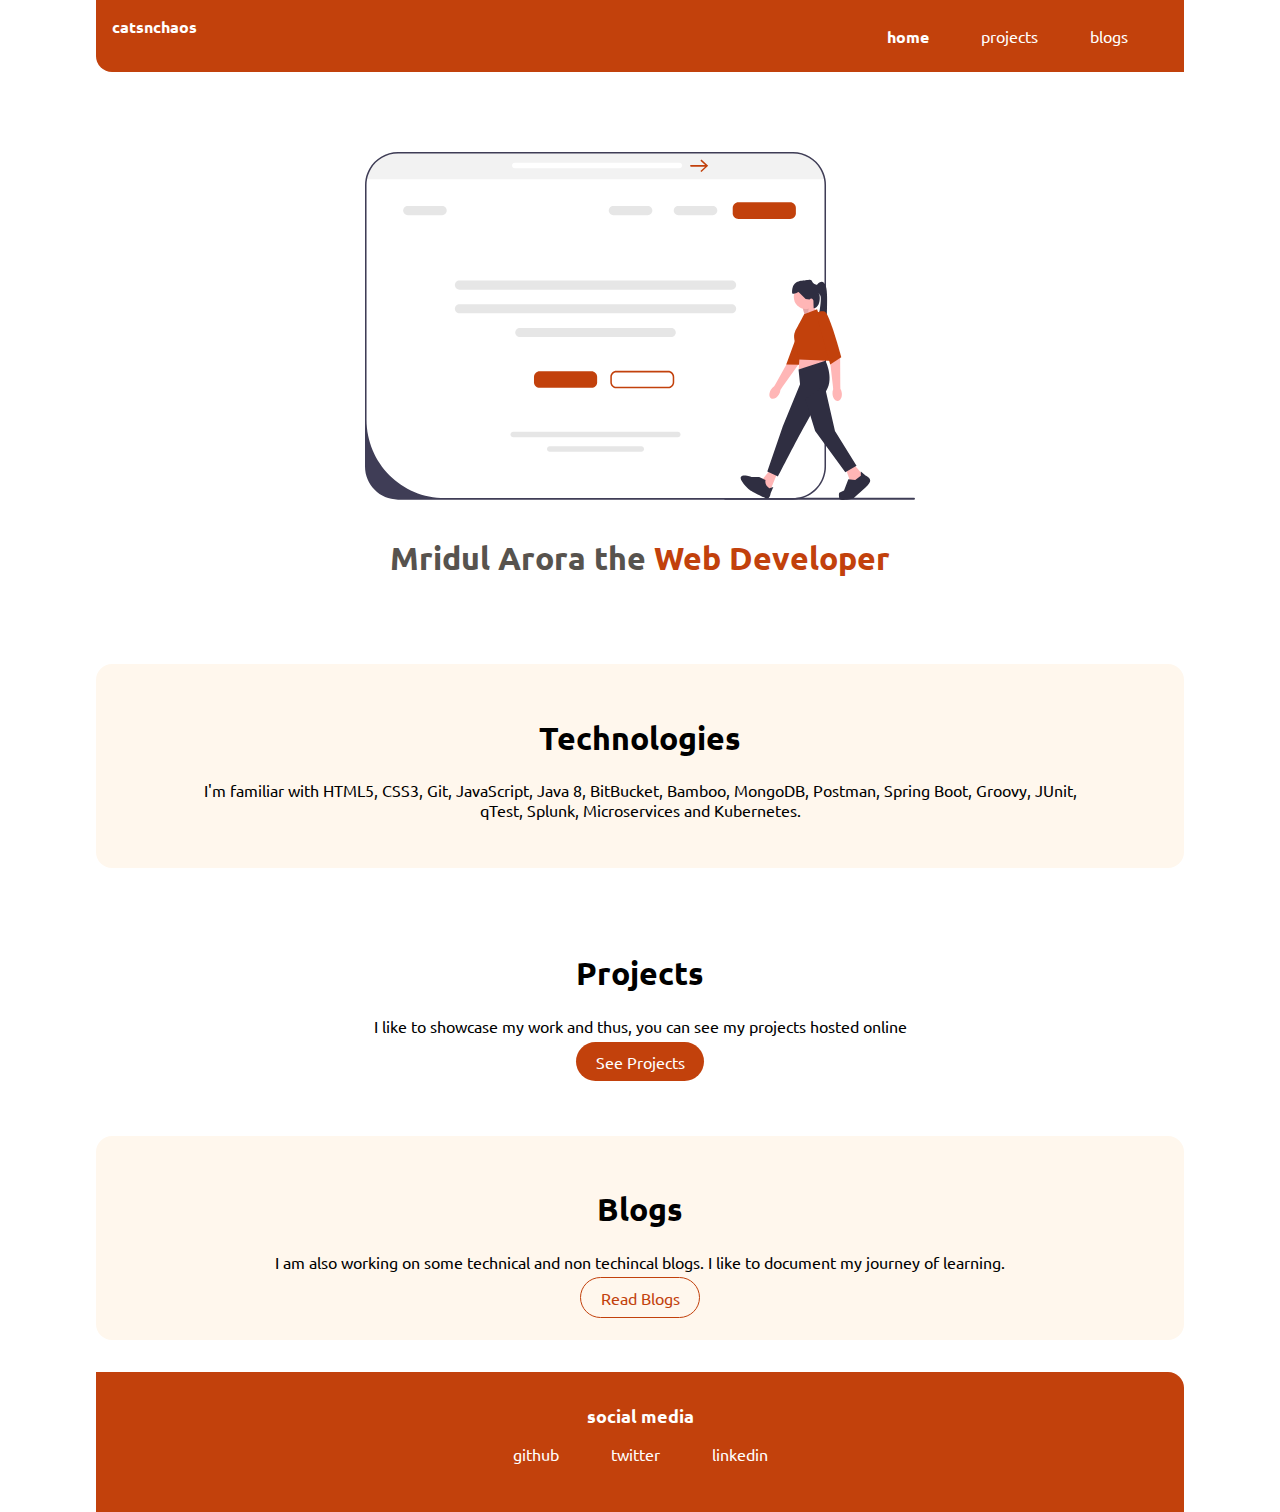
<file: index.html>
<!DOCTYPE html>
<html lang="en">
  <head>
    <meta charset="UTF-8" />
    <meta name="viewport" content="width=device-width, initial-scale=1.0" />
    <title>Home</title>
    <link href="styles.css" rel="stylesheet" />
  </head>
  <body>
    <nav class="navigation container">      
      <div class="nav-brand"><a href="/">catsnchaos</a></div>
      <ul class="list-non-bullet nav-pills">
        <li class="list-item-inline">
          <a class="link link-active" href="/">home</a>
        </li>
        <li class="list-item-inline">
          <a class="link" href="/projects.html">projects</a>
        </li>
        <li class="list-item-inline">
          <a class="link" href="/blogs.html">blogs</a>
        </li>
      </ul>
    </nav>

    <header class="hero">
      <img class="hero-img" src="images/hero.svg" />
      <h1 class="hero-heading">
        Mridul Arora the <span class="heading-inverted"> Web Developer</span>
      </h1>
    </header>

    <section class="section ow">
      <div class="container container-center">
        <h1>Technologies</h1>
        <p>
          I'm familiar with HTML5, CSS3, Git, JavaScript, Java 8, BitBucket, Bamboo, MongoDB, Postman, Spring Boot, Groovy, JUnit, qTest, Splunk, Microservices and Kubernetes. 
        </p>
      </div>
    </section>

    <section class="section">
      <div class="container container-center">
        <h1>Projects</h1>
        <p>
          I like to showcase my work and thus, you can see my projects hosted online
        </p>
        <a class="link link-primary" href="/projects.html">See Projects</a>
      </div>
    </section>

    <section class="section ow">
      <div class="container container-center">
        <h1>Blogs</h1>
        <p>
          I am also working on some technical and non techincal blogs. I like to
          document my journey of learning.
        </p>
        <a class="link link-secondary" href="/blogs.html">Read Blogs</a>
      </div>
    </section>

    <footer class="footer">
      <div class="footer-header">social media</div>
      <ul class="social-links list-non-bullet">
        <li class="list-item-inline">
          <a class="link" href="https://github.com/mridul-arora/"> github </a>
        </li>
        <li class="list-item-inline">
          <a class="link" href="https://twitter.com/mridultwt"> twitter </a>
        </li>
        <li class="list-item-inline">
          <a class="link" href="https://www.linkedin.com/in/mridul-arora">
            linkedin
          </a>
        </li>
      </ul>
    </footer>
  </body>
</html>
</file>
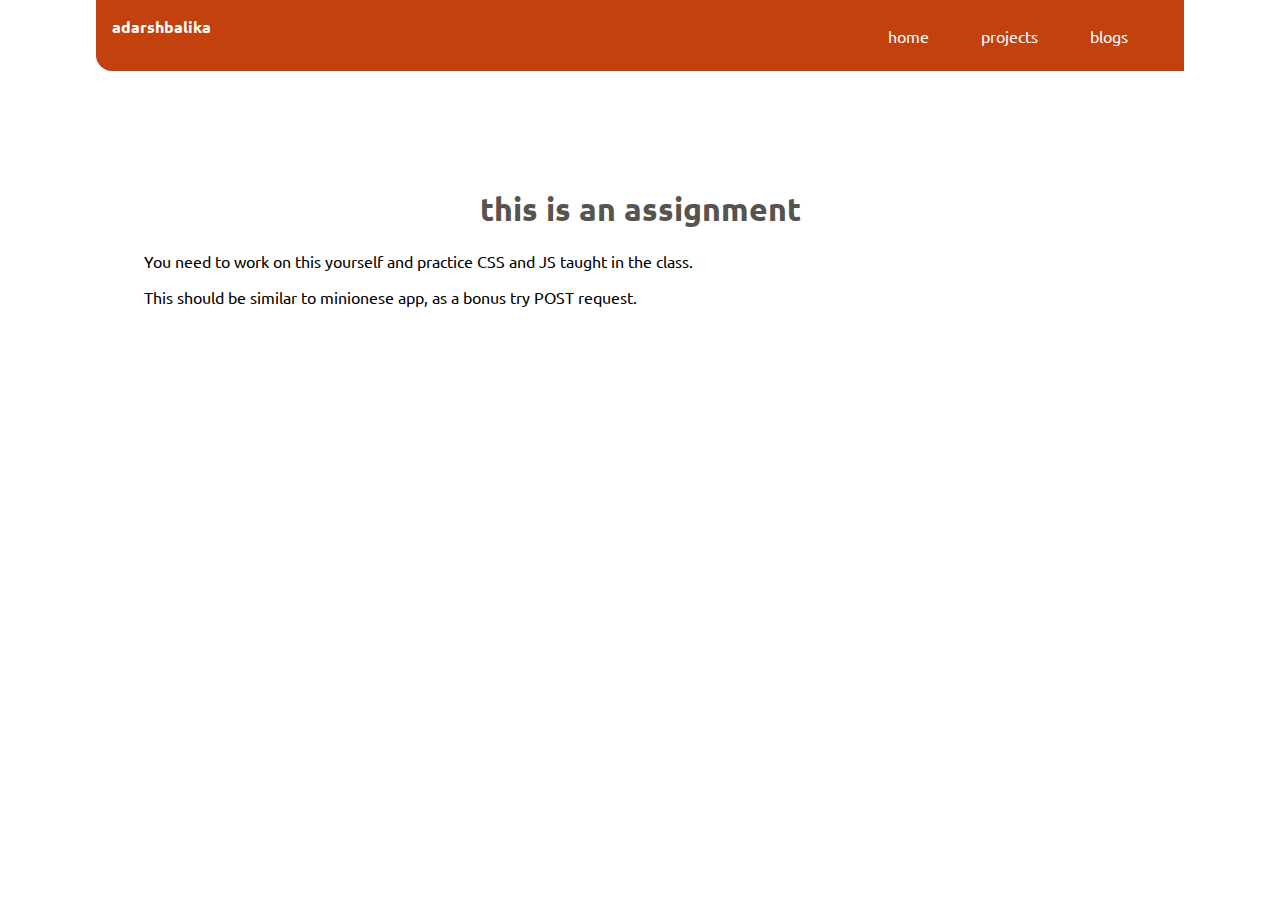
<file: assignments.html>
<!DOCTYPE html>
<html lang="en">

<head>
    <meta charset="UTF-8">
    <meta name="viewport" content="width=device-width, initial-scale=1.0">
    <link href="styles.css" rel="stylesheet" />
    <title>assignment | adarshbalika</title>
</head>

<body>
    <nav class="navigation container">
        <div class="nav-brand"><a href="/">adarshbalika</a></div>
        <ul class="list-non-bullet nav-pills">
            <li class="list-item-inline">
                <a class="link" href="/">home</a>
            </li>
            <li class="list-item-inline">
                <a class="link " href="/projects.html">projects</a>
            </li>
            <li class="list-item-inline">
                <a class="link" href="/blogs.html">blogs</a>
            </li>
        </ul>
    </nav>

    <header class="hero">
        <h1 class="hero-heading">this is an assignment</h1>
        <div class="container">
            <p> You need to work on this yourself and practice CSS and JS taught in the class.</p>
            <p>This should be similar to minionese app, as a bonus try POST request.</p>
        </div>
       
    </header>

</body>

</html>
</file>
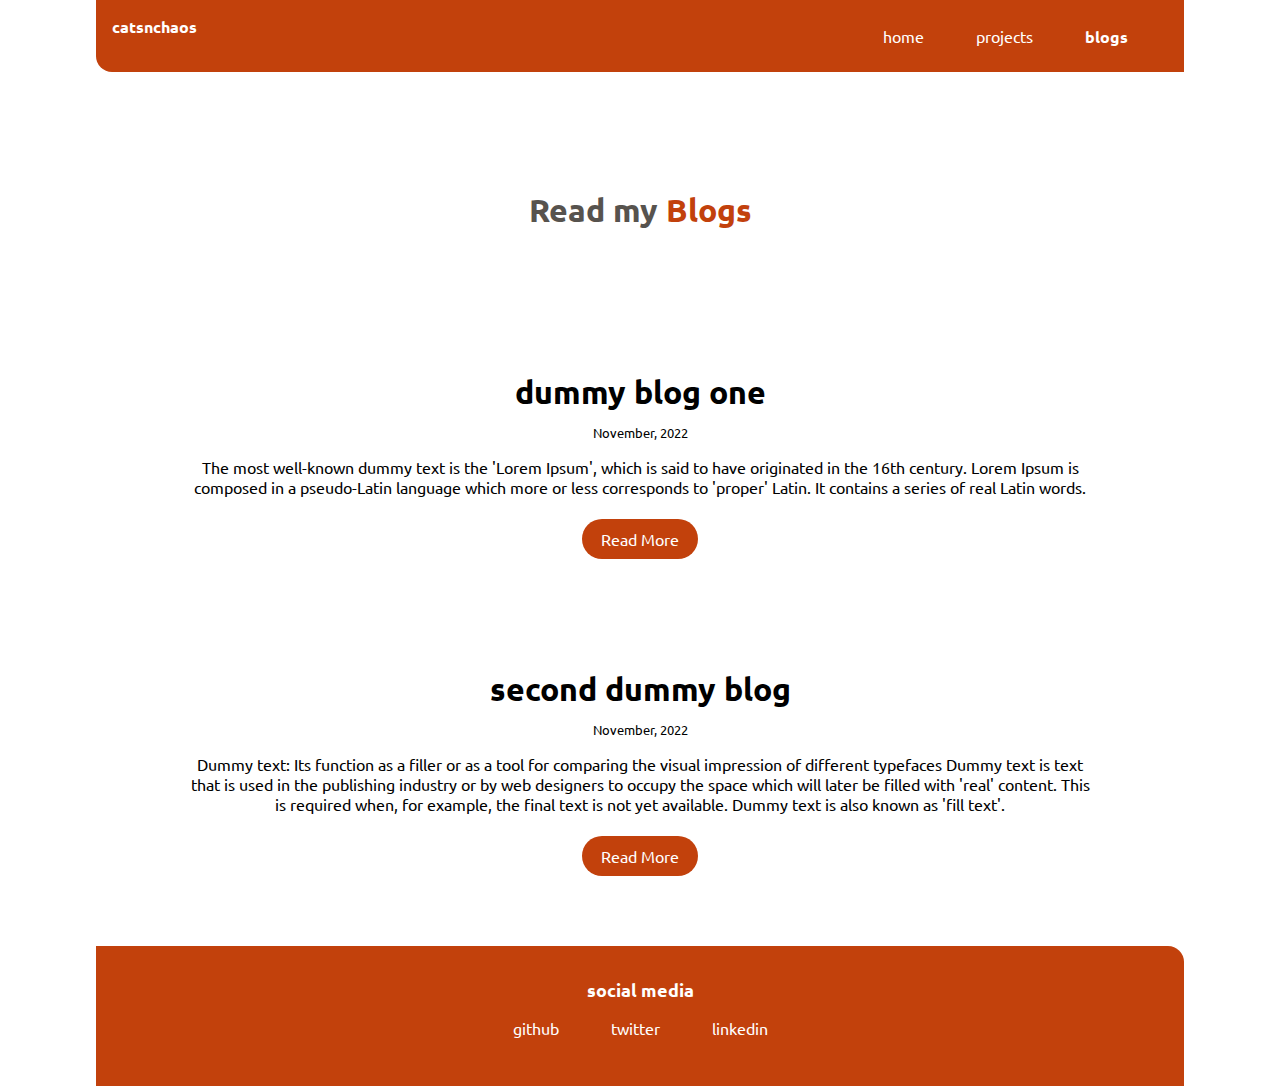
<file: blogs.html>
<!DOCTYPE html>
<html lang="en">
  <head>
    <meta charset="UTF-8" />
    <meta name="viewport" content="width=device-width, initial-scale=1.0" />
    <link href="styles.css" rel="stylesheet" />
    <title>blogs</title>
  </head>
  <body>
    <nav class="navigation container">
      <div class="nav-brand"><a href="/">catsnchaos</a></div>
      <ul class="list-non-bullet nav-pills">
        <li class="list-item-inline">
          <a class="link" href="/">home</a>
        </li>
        <li class="list-item-inline">
          <a class="link" href="/projects.html">projects</a>
        </li>
        <li class="list-item-inline">
          <a class="link link-active" href="/blogs.html">blogs</a>
        </li>
      </ul>
    </nav>

    <header class="hero">
      <h1 class="hero-heading">
        Read my <span class="heading-inverted">Blogs</span>
      </h1>
    </header>

    <ul class="list-non-bullet">
      <li>
        <article class="showcase-list container container-center">
          <h1>dummy blog one</h1>
          <small>November, 2022</small>
          <p>
            The most well-known dummy text is the 'Lorem Ipsum', which is said
            to have originated in the 16th century. Lorem Ipsum is composed in a
            pseudo-Latin language which more or less corresponds to 'proper'
            Latin. It contains a series of real Latin words.
          </p>

          <a class="link link-primary" href="./dummy-blog.html">Read More</a>
        </article>
      </li>

      <li>
        <article class="showcase-list container container-center">
          <h1>second dummy blog</h1>
          <small>November, 2022</small>
          <p>
            Dummy text: Its function as a filler or as a tool for comparing the
            visual impression of different typefaces Dummy text is text that is
            used in the publishing industry or by web designers to occupy the
            space which will later be filled with 'real' content. This is
            required when, for example, the final text is not yet available.
            Dummy text is also known as 'fill text'.
          </p>

          <a class="link link-primary" href="./dummy-blog.html">Read More</a>
        </article>
      </li>
    </ul>

    <footer class="footer">
      <div class="footer-header">social media</div>
      <ul class="social-links list-non-bullet">
        <li class="list-item-inline">
          <a class="link" href="https://github.com/mridul-arora/"> github </a>
        </li>
        <li class="list-item-inline">
          <a class="link" href="https://twitter.com/mridultwt"> twitter </a>
        </li>
        <li class="list-item-inline">
          <a class="link" href="https://www.linkedin.com/in/mridul-arora">
            linkedin
          </a>
        </li>
      </ul>
    </footer>
  </body>
</html>
</file>
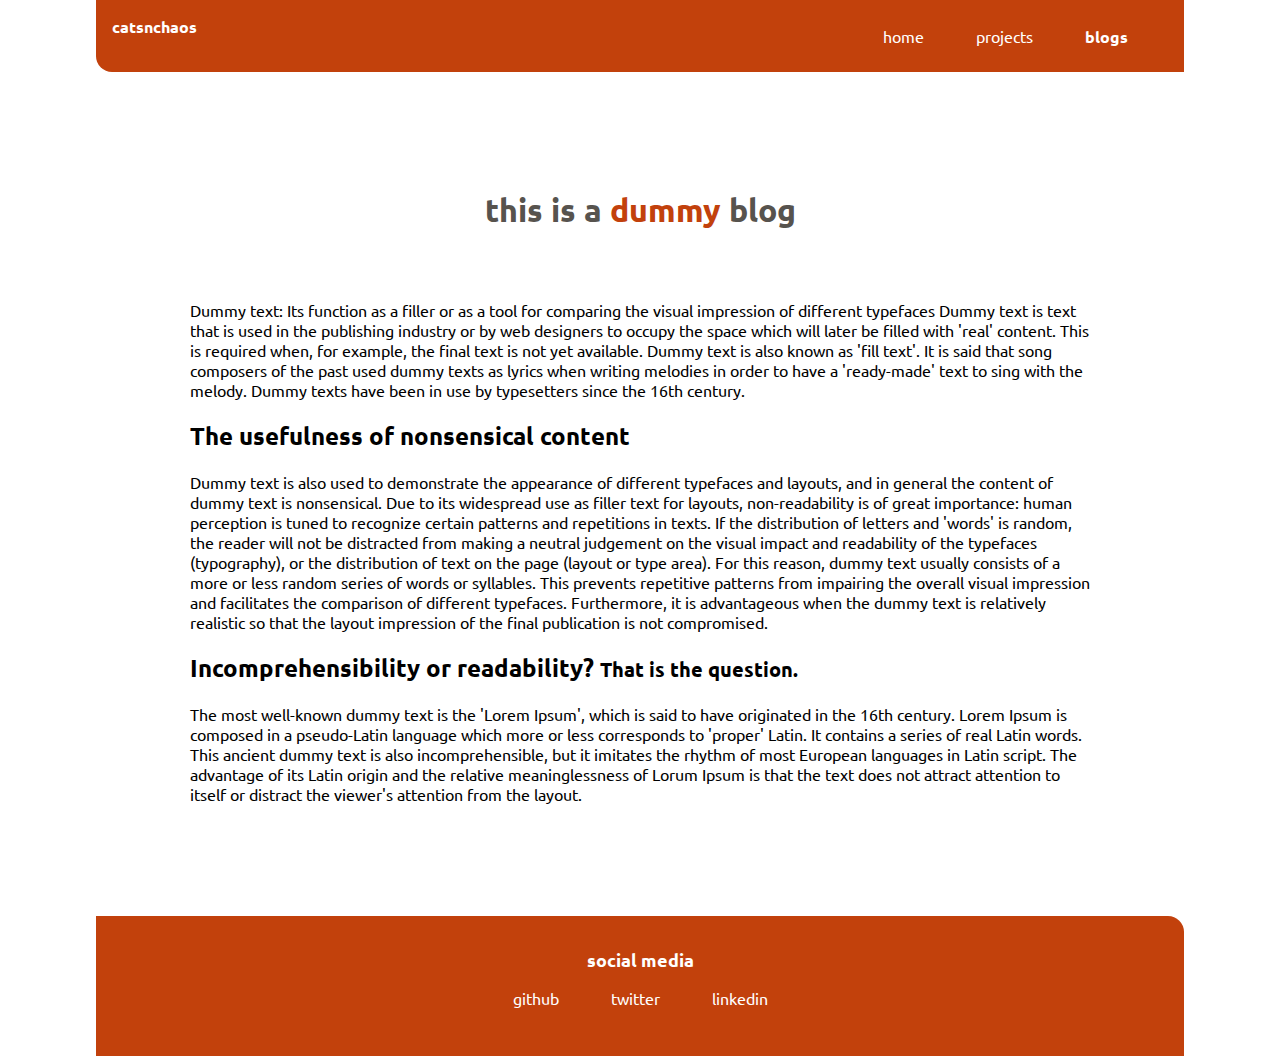
<file: dummy-blog.html>
<!DOCTYPE html>
<html lang="en">
  <head>
    <meta charset="UTF-8" />
    <meta name="viewport" content="width=device-width, initial-scale=1.0" />
    <link href="styles.css" rel="stylesheet" />
    <title>blogs</title>
  </head>

  <body>
    <nav class="navigation container">
      <div class="nav-brand"><a href="/">catsnchaos</a></div>
      <ul class="list-non-bullet nav-pills">
        <li class="list-item-inline">
          <a class="link" href="/">home</a>
        </li>
        <li class="list-item-inline">
          <a class="link" href="/projects.html">projects</a>
        </li>
        <li class="list-item-inline">
          <a class="link link-active" href="/blogs.html">blogs</a>
        </li>
      </ul>
    </nav>

    <header class="hero">
      <h1 class="hero-heading">
        this is a <span class="heading-inverted">dummy</span> blog
      </h1>
    </header>

    <article class="container-center showcase-blog">
      <p>
        Dummy text: Its function as a filler or as a tool for comparing the
        visual impression of different typefaces Dummy text is text that is used
        in the publishing industry or by web designers to occupy the space which
        will later be filled with 'real' content. This is required when, for
        example, the final text is not yet available. Dummy text is also known
        as 'fill text'. It is said that song composers of the past used dummy
        texts as lyrics when writing melodies in order to have a 'ready-made'
        text to sing with the melody. Dummy texts have been in use by
        typesetters since the 16th century.
      </p>

      <h2>The usefulness of nonsensical content</h2>
      <p>
        Dummy text is also used to demonstrate the appearance of different
        typefaces and layouts, and in general the content of dummy text is
        nonsensical. Due to its widespread use as filler text for layouts,
        non-readability is of great importance: human perception is tuned to
        recognize certain patterns and repetitions in texts. If the distribution
        of letters and 'words' is random, the reader will not be distracted from
        making a neutral judgement on the visual impact and readability of the
        typefaces (typography), or the distribution of text on the page (layout
        or type area). For this reason, dummy text usually consists of a more or
        less random series of words or syllables. This prevents repetitive
        patterns from impairing the overall visual impression and facilitates
        the comparison of different typefaces. Furthermore, it is advantageous
        when the dummy text is relatively realistic so that the layout
        impression of the final publication is not compromised.
      </p>

      <h2>
        Incomprehensibility or readability? <small>That is the question.</small>
      </h2>
      <p>
        The most well-known dummy text is the 'Lorem Ipsum', which is said to
        have originated in the 16th century. Lorem Ipsum is composed in a
        pseudo-Latin language which more or less corresponds to 'proper' Latin.
        It contains a series of real Latin words. This ancient dummy text is
        also incomprehensible, but it imitates the rhythm of most European
        languages in Latin script. The advantage of its Latin origin and the
        relative meaninglessness of Lorum Ipsum is that the text does not
        attract attention to itself or distract the viewer's attention from the
        layout.
      </p>
    </article>

    <footer class="footer">
      <div class="footer-header">social media</div>
      <ul class="social-links list-non-bullet">
        <li class="list-item-inline">
          <a class="link" href="https://github.com/mridul-arora/"> github </a>
        </li>
        <li class="list-item-inline">
          <a class="link" href="https://twitter.com/mridultwt"> twitter </a>
        </li>
        <li class="list-item-inline">
          <a class="link" href="https://www.linkedin.com/in/mridul-arora">
            linkedin
          </a>
        </li>
      </ul>
    </footer>
  </body>
</html>
</file>
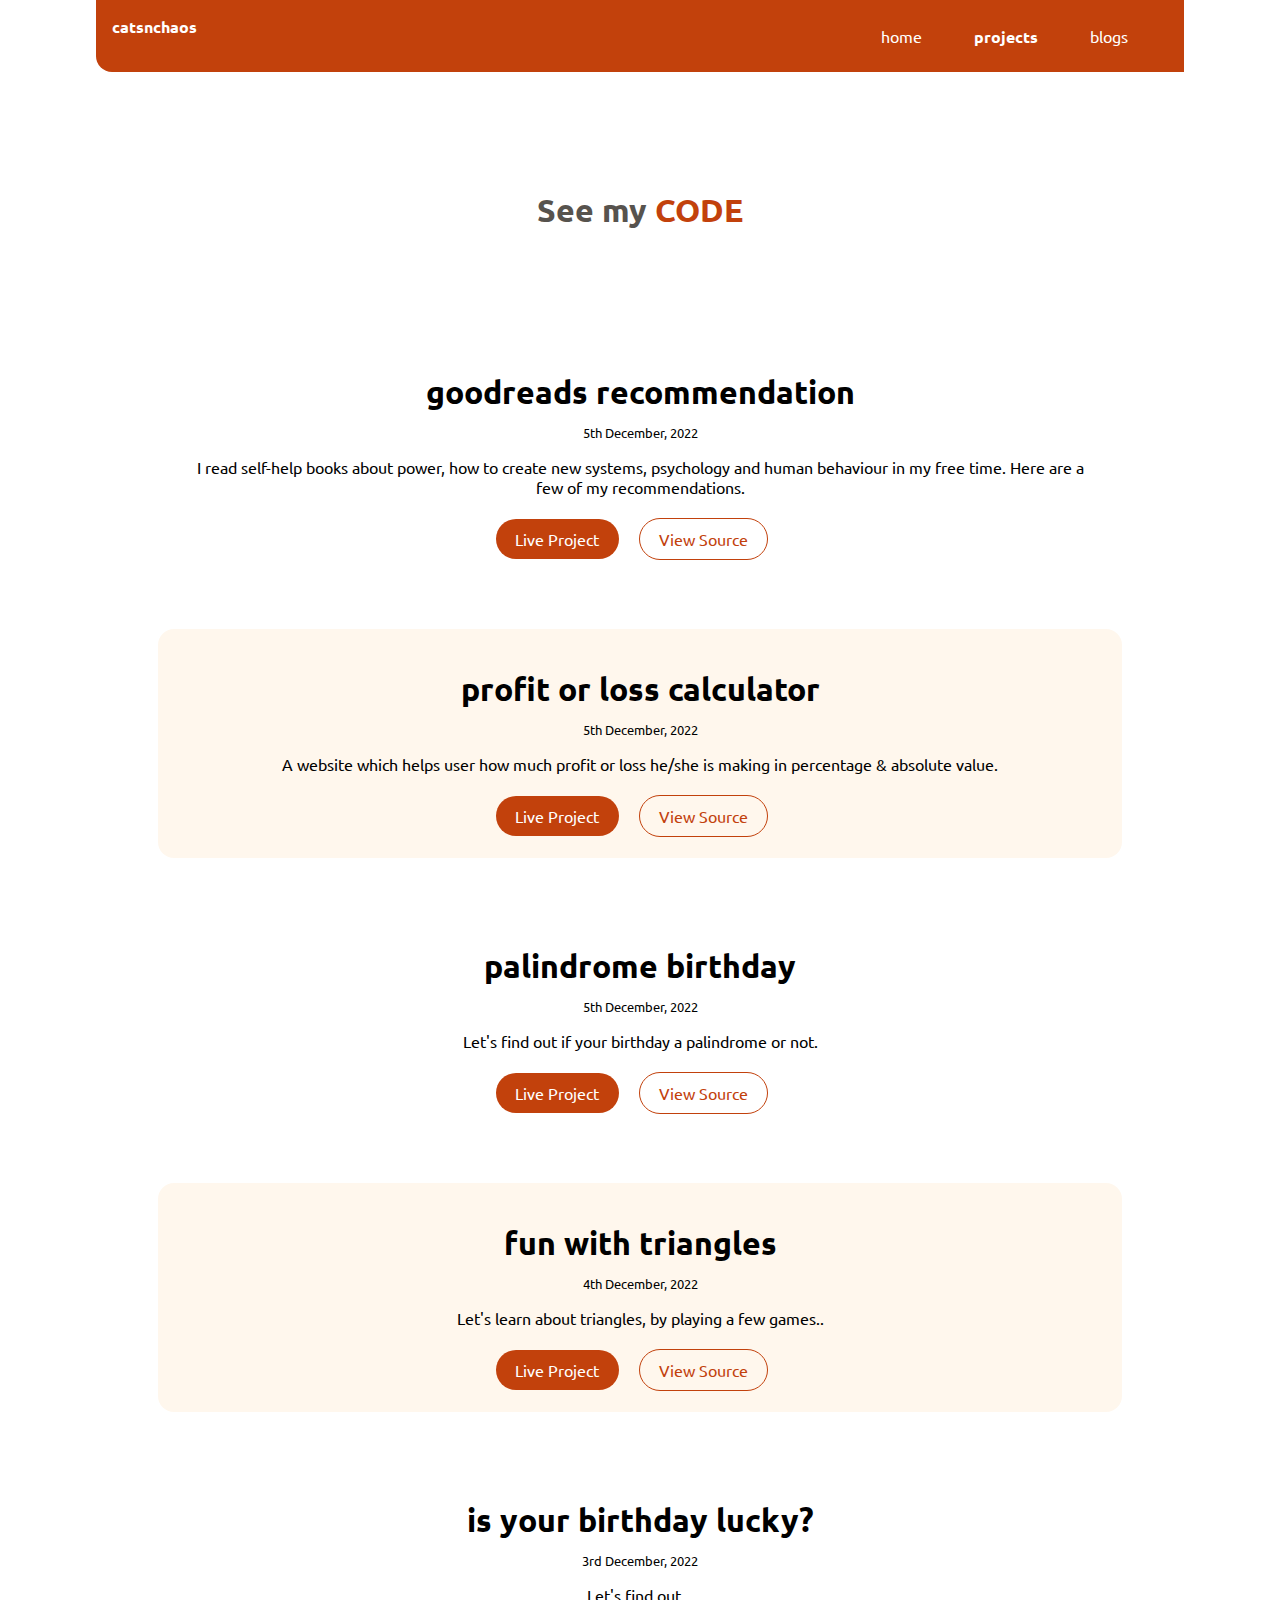
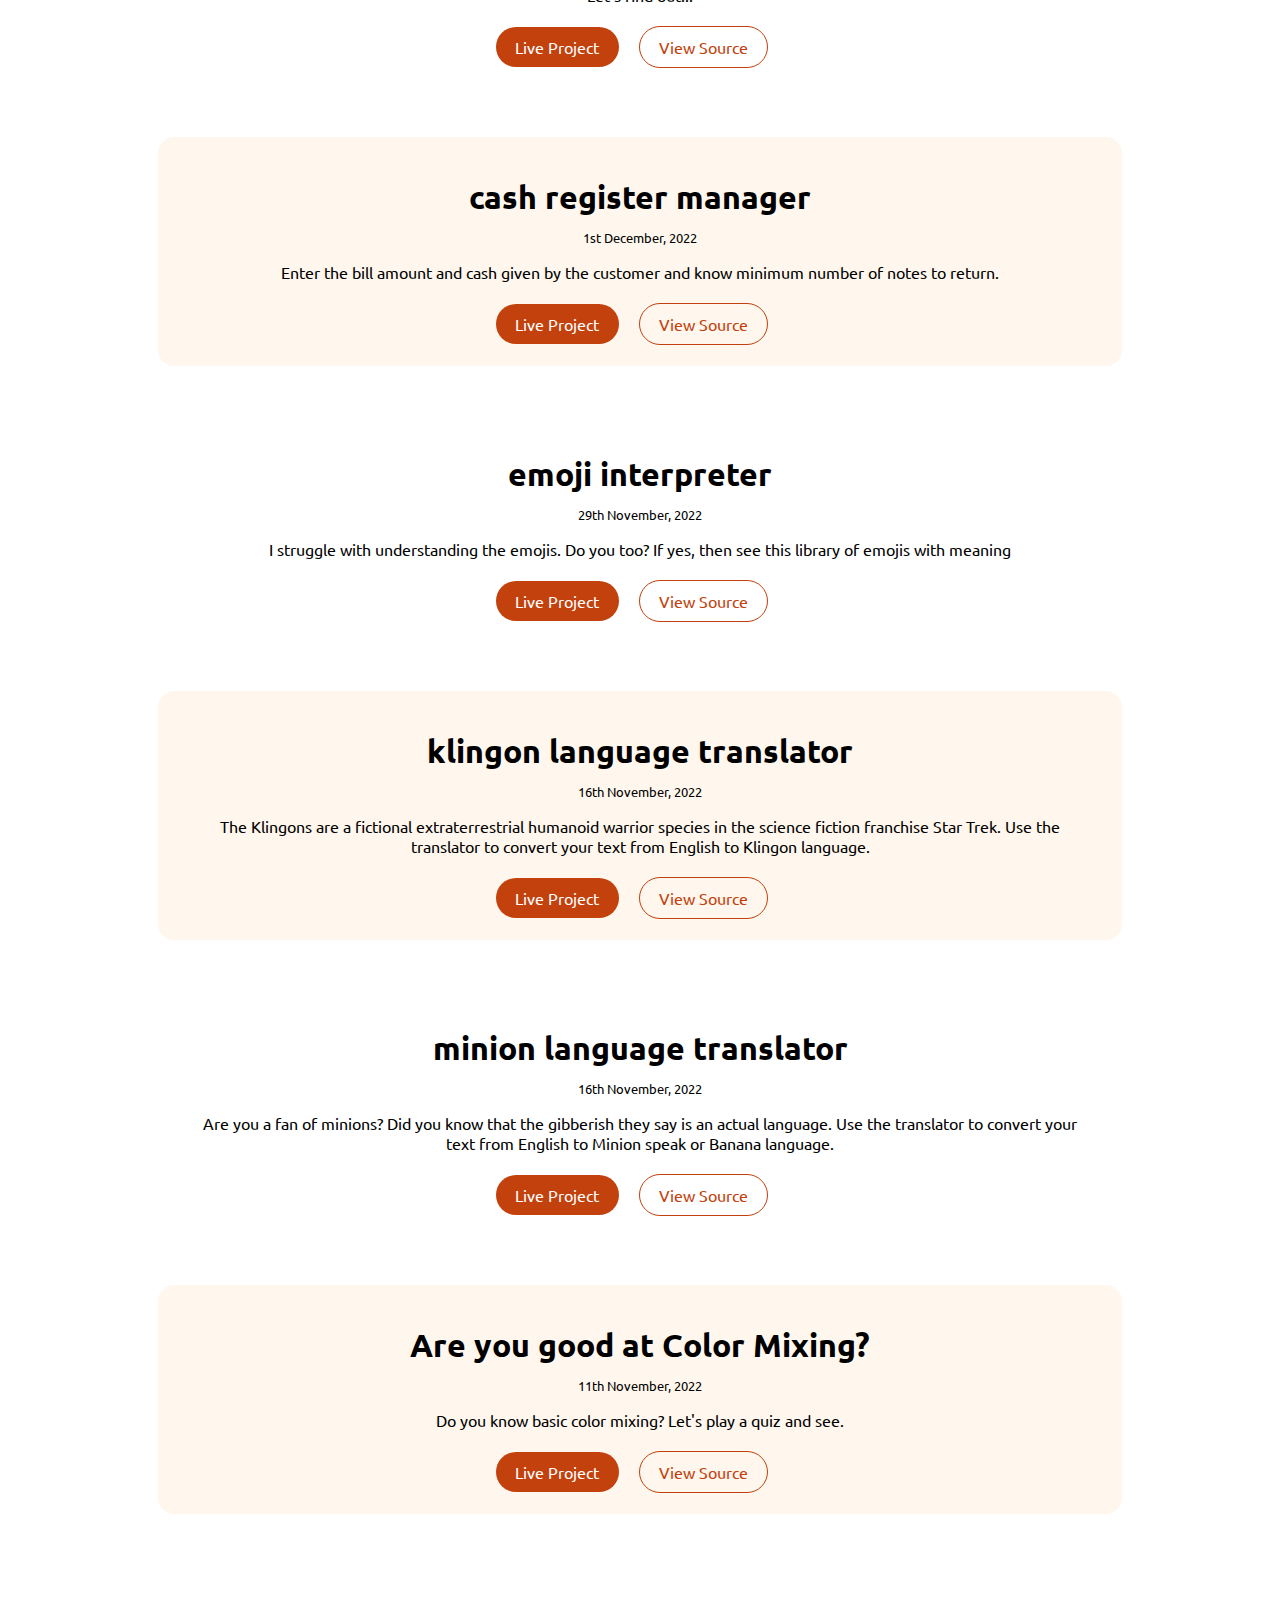
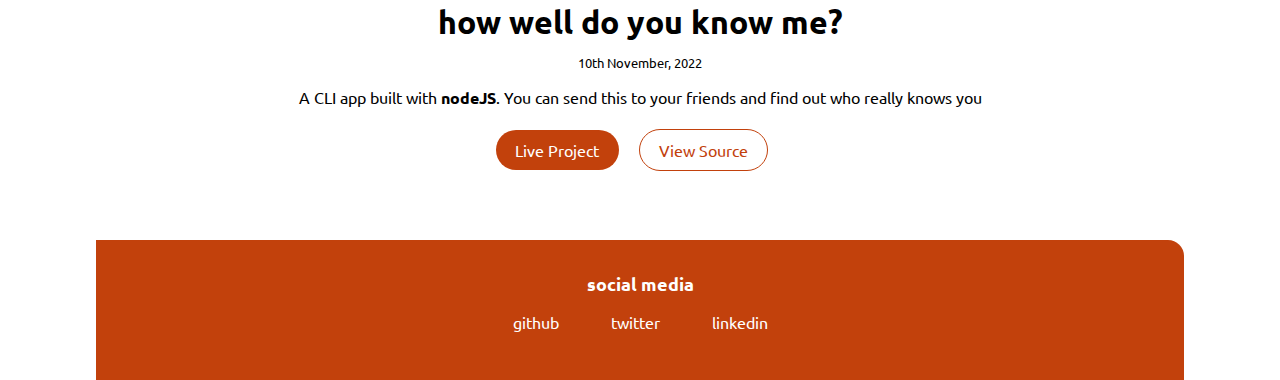
<file: projects.html>
<!DOCTYPE html>
<html lang="en">

<head>
  <meta charset="UTF-8" />
  <meta name="viewport" content="width=device-width, initial-scale=1.0" />
  <link href="styles.css" rel="stylesheet" />
  <title>projects</title>
</head>

<body>
  <nav class="navigation container">
    <div class="nav-brand"><a href="/">catsnchaos</a></div>
    <ul class="list-non-bullet nav-pills">
      <li class="list-item-inline">
        <a class="link" href="/">home</a>
      </li>
      <li class="list-item-inline">
        <a class="link link-active" href="/projects.html">projects</a>
      </li>
      <li class="list-item-inline">
        <a class="link" href="/blogs.html">blogs</a>
      </li>
    </ul>
  </nav>

  <header class="hero">
    <h1 class="hero-heading">
      See my <span class="heading-inverted"> CODE</span>
    </h1>
  </header>

  <ul class="list-non-bullet">

    <li>
      <article class="showcase-list container container-center">
        <h1>goodreads recommendation</h1>
        <small>5th December, 2022</small>
        <p>
          I read self-help books about power, how to create new
          systems, psychology and human behaviour in my free time.
          Here are a few of my recommendations.
        </p>

        <a class="link link-primary" href="https://mgqgzt.csb.app/">Live Project</a>
        <a class="link link-secondary" href="https://github.com/mridul-arora/neogcamp-mark9">View Source</a>
      </article>
    </li>
    
    <li>
      <article class="showcase-list container container-center ow">
        <h1>profit or loss calculator</h1>
        <small>5th December, 2022</small>
        <p>
          A website which helps user 
          how much profit or loss he/she is making 
          in percentage & absolute value.
        </p>

        <a class="link link-primary" href="https://profitnloss-mark14.netlify.app/">Live Project</a>
        <a class="link link-secondary" href="https://github.com/mridul-arora/neogcamp-mark14/">View Source</a>
      </article>
    </li>

    <li>
      <article class="showcase-list container container-center">
        <h1>palindrome birthday</h1>
        <small>5th December, 2022</small>  
        <p>Let's find out if your birthday a palindrome or not.</p>      

        <a class="link link-primary" href="https://pdrome-bday-mark13.netlify.app/">Live Project</a>
        <a class="link link-secondary" href="https://github.com/mridul-arora/neogcamp-mark13">View Source</a>
      </article>
    </li>

    <li>
      <article class="showcase-list container container-center ow">
        <h1>fun with triangles</h1>
        <small>4th December, 2022</small>
        <p>
          Let's learn about triangles, by playing a few games..
        </p>

        <a class="link link-primary" href="https://funtriangle-mark12.netlify.app/">Live Project</a>
        <a class="link link-secondary" href="https://github.com/mridul-arora/neogcamp-mark12/">View Source</a>
      </article>
    </li>

    <li>
      <article class="showcase-list container container-center">
        <h1>is your birthday lucky?</h1>
        <small>3rd December, 2022</small>  
        <p>Let's find out...</p>      

        <a class="link link-primary" href="https://luckybday-mark11.netlify.app/">Live Project</a>
        <a class="link link-secondary" href="https://github.com/mridul-arora/neogcamp-mark11">View Source</a>
      </article>
    </li>

    <li>
      <article class="showcase-list container container-center ow">
        <h1>cash register manager</h1>
        <small>1st December, 2022</small>
        <p>
          Enter the bill amount and cash given by the customer and know minimum number of notes to return.
        </p>

        <a class="link link-primary" href="https://cashregmanage-mark10.netlify.app/">Live Project</a>
        <a class="link link-secondary" href="https://github.com/mridul-arora/neogcamp-mark10/">View Source</a>
      </article>
    </li>

    <li>
      <article class="showcase-list container container-center">
        <h1>emoji interpreter</h1>
        <small>29th November, 2022</small>
        <p>
          I struggle with understanding the emojis. Do you too? If yes, then
          see this library of emojis with meaning
        </p>

        <a class="link link-primary" href="https://cy8sou.csb.app/">Live Project</a>
        <a class="link link-secondary" href="https://github.com/mridul-arora/neogcamp-mark8">View Source</a>
      </article>
    </li>

    <li>
      <article class="showcase-list container container-center ow">
        <h1>klingon language translator</h1>
        <small>16th November, 2022</small>
        <p>
          The Klingons are a fictional extraterrestrial humanoid
          warrior species in the science fiction franchise Star
          Trek. Use the translator to convert your text from
          English to Klingon language.
        </p>

        <a class="link link-primary" href="https://klingon-mark7.netlify.app/">Live Project</a>
        <a class="link link-secondary" href="https://github.com/mridul-arora/neogcamp-mark7">View Source</a>
      </article>
    </li>

    <li>
      <article class="showcase-list container container-center">
        <h1>minion language translator</h1>
        <small>16th November, 2022</small>
        <p>
          Are you a fan of minions? Did you know that the gibberish they say
          is an actual language. Use the translator to convert your text from
          English to Minion speak or Banana language.
        </p>

        <a class="link link-primary" href="https://banana-mark6.netlify.app/">Live Project</a>
        <a class="link link-secondary" href="https://github.com/mridul-arora/neogcamp-mark6">View Source</a>
      </article>
    </li>

    <li>
      <article class="showcase-list container container-center ow">
        <h1>Are you good at Color Mixing?</h1>
        <small>11th November, 2022</small>
        <p>
          Do you know basic color mixing? Let's play a quiz and see.
        </p>

        <a class="link link-primary" href="https://replit.com/@aroramridul18/markTwo?embed=true">Live Project</a>
        <a class="link link-secondary" href="https://github.com/mridul-arora/neogcamp-mark2/blob/main/index.js">View
          Source</a>
      </article>
    </li>

    <li>
      <article class="showcase-list container container-center">
        <h1>how well do you know me?</h1>
        <small>10th November, 2022</small>
        <p>
          A CLI app built with <strong>nodeJS</strong>. You can send this to
          your friends and find out who really knows you
        </p>

        <a class="link link-primary" href="https://replit.com/@aroramridul18/markOne?embed=true">Live Project</a>
        <a class="link link-secondary" href="https://github.com/mridul-arora/neogcamp-mark1/blob/main/index.js">View
          Source</a>
      </article>
    </li>
  </ul>

  <footer class="footer">
    <div class="footer-header">social media</div>
    <ul class="social-links list-non-bullet">
      <li class="list-item-inline">
        <a class="link" href="https://github.com/mridul-arora/"> github </a>
      </li>
      <li class="list-item-inline">
        <a class="link" href="https://twitter.com/mridultwt"> twitter </a>
      </li>
      <li class="list-item-inline">
        <a class="link" href="https://www.linkedin.com/in/mridul-arora">
          linkedin
        </a>
      </li>
    </ul>
  </footer>
</body>

</html>
</file>
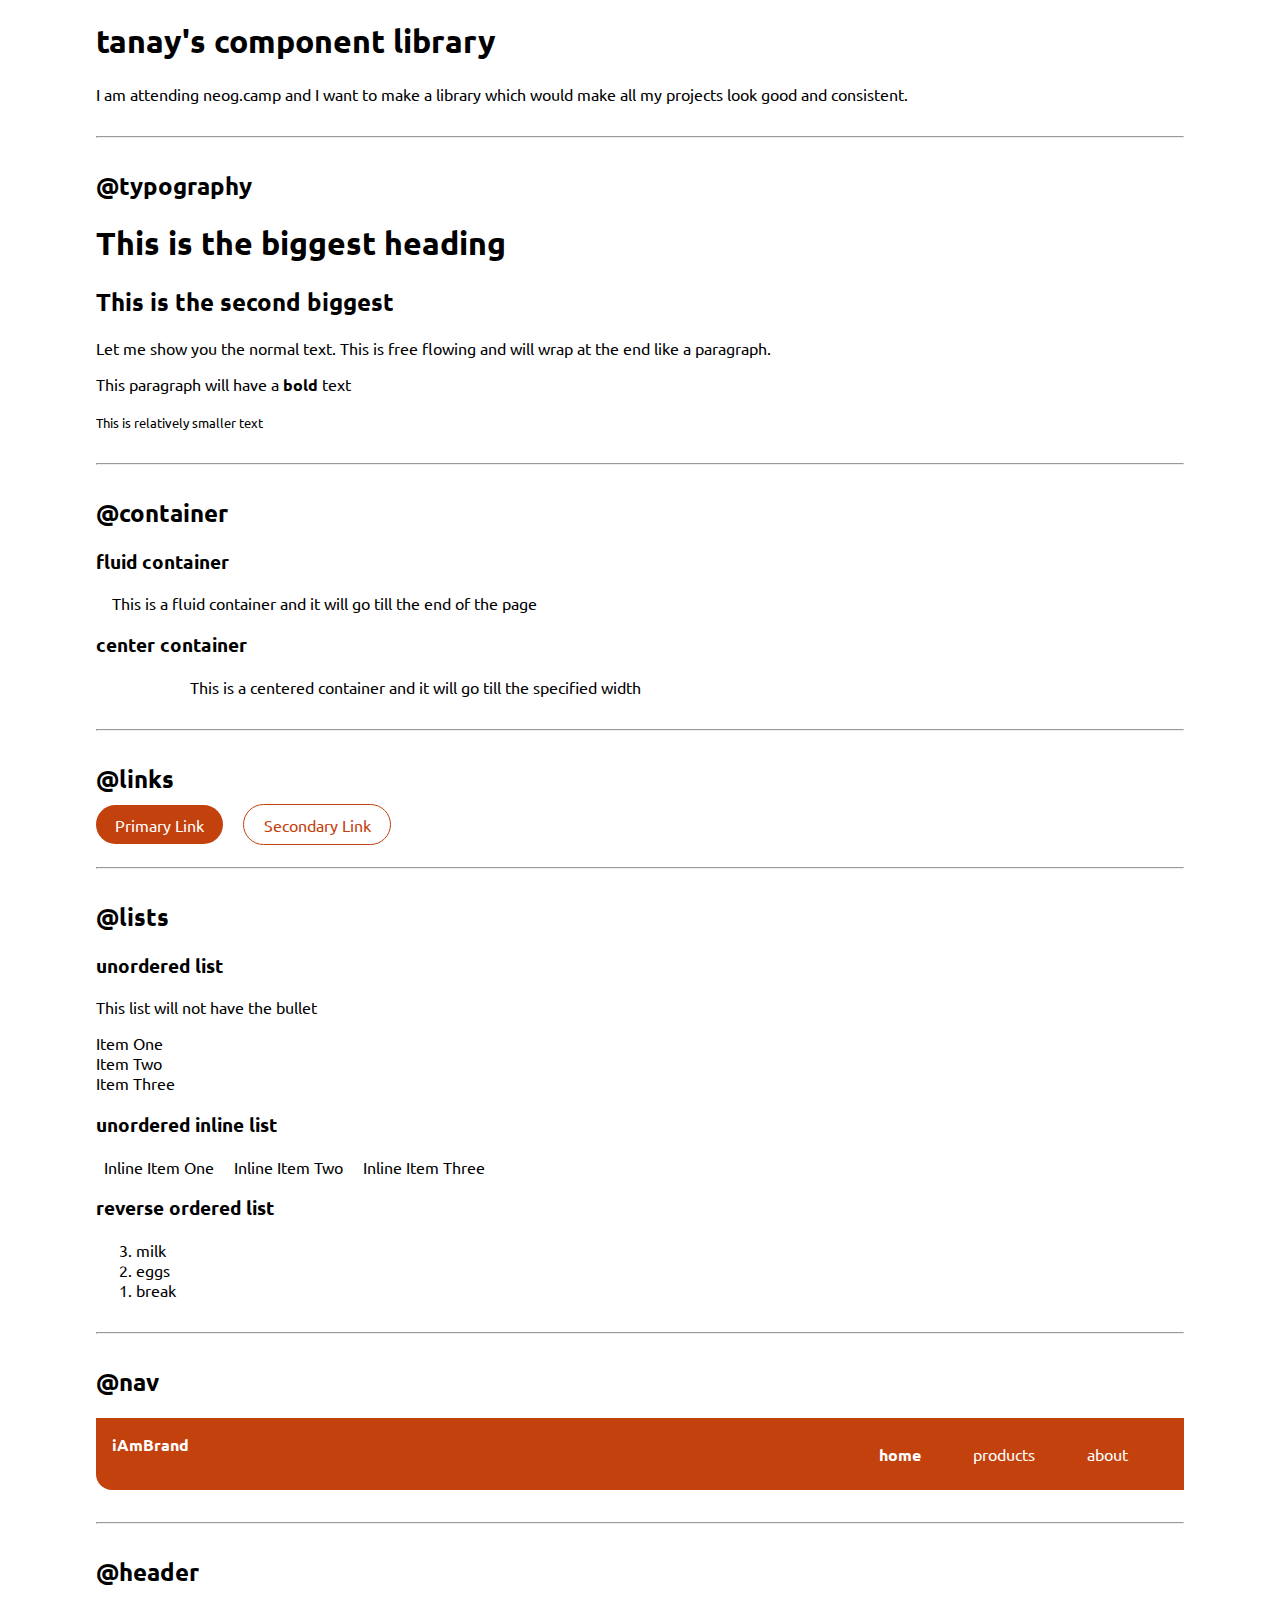
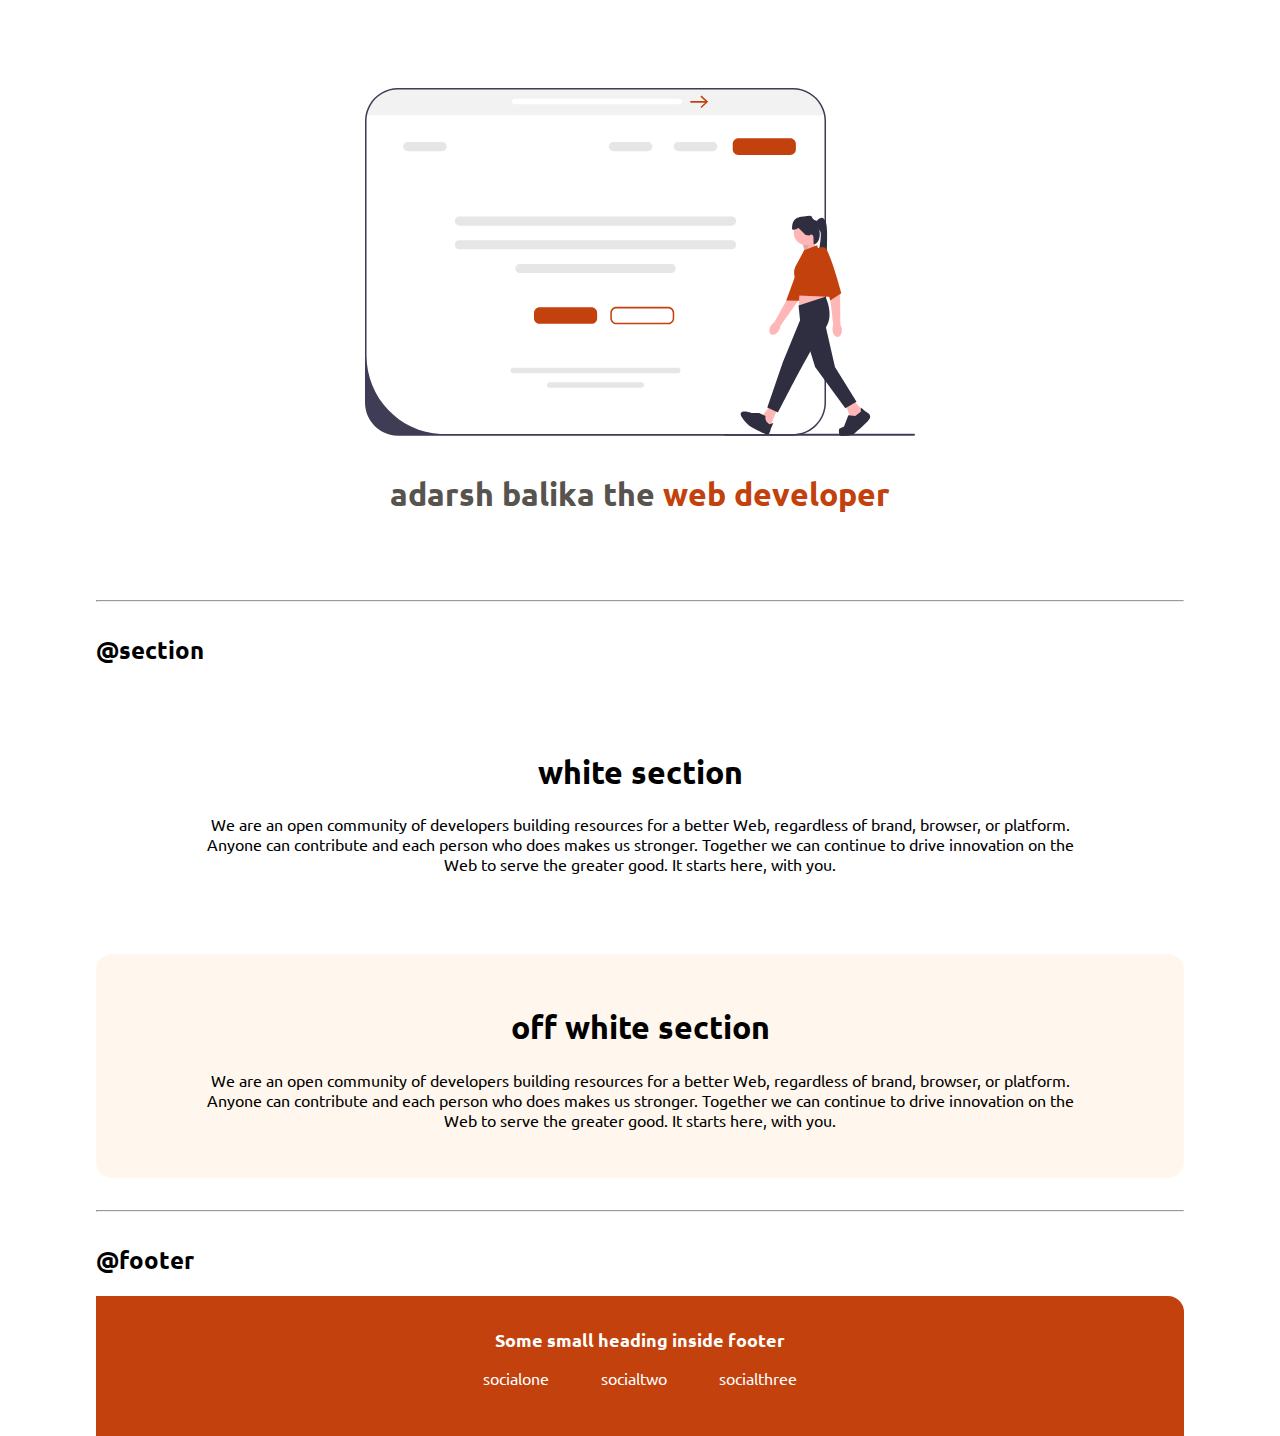
<file: lib/components.html>
<!DOCTYPE html>
<html lang="en">

<head>
    <meta charset="UTF-8">
    <meta name="viewport" content="width=device-width, initial-scale=1.0">
    <title>Component Library</title>

    <link href="/styles.css" rel="stylesheet" />
</head>

<body>
    <h1>tanay's component library</h1>
    <p>I am attending neog.camp and I want to make a library which would make all my projects look good and consistent.
    </p>

    <hr>


    <h2>@typography</h2>

    <h1>This is the biggest heading</h1>
    <h2>This is the second biggest</h2>
    <p> Let me show you the normal text. This is free flowing and will wrap at the end like a paragraph. </p>
    <p>This paragraph will have a <strong>bold</strong> text</p>
    <small>This is relatively smaller text</small>

    <hr>

    <h2>@container</h2>

    <h3>fluid container</h3>
    <div class="container">This is a fluid container and it will go till the end of the page</div>

    <h3>center container</h3>
    <div class="container container-center">This is a centered container and it will go till the specified width</div>

    <hr>

    <h2>@links</h2>

    <a class="link link-primary" href="/">Primary Link</a>
    <a class="link link-secondary" href="/">Secondary Link</a>

    <hr>

    <h2>@lists</h2>

    <h3>unordered list</h3>
    <p> This list will not have the bullet</p>

    <ul class="list-non-bullet">
        <li>Item One</li>
        <li>Item Two</li>
        <li>Item Three</li>

    </ul>

    <h3> unordered inline list</h3>

    <ul class="list-non-bullet">
        <li class="list-item-inline">Inline Item One</li>
        <li class="list-item-inline">Inline Item Two</li>
        <li class="list-item-inline">Inline Item Three</li>
    </ul>

    <h3> reverse ordered list</h3>

    <ol reversed>
        <li>milk</li>
        <li>eggs</li>
        <li>break</li>
    </ol>

    <hr />

    <h2>@nav</h2>

    <nav class="navigation container">
        <div class="nav-brand">iAmBrand</div>
        <ul class="list-non-bullet nav-pills">
            <li class="list-item-inline">
                <a class="link link-active" href="/">home</a>
            </li>
            <li class="list-item-inline">
                <a class="link" href="/">products</a>
            </li>
            <li class="list-item-inline">
                <a class="link" href="/">about</a>
            </li>
        </ul>
    </nav>

    <hr>

    <h2>@header</h2>

    <header class="hero">
        <img class="hero-img" src="/images/hero.svg" />
        <h1 class="hero-heading">adarsh balika the <span class="heading-inverted"> web developer</span></h1>
    </header>

    <hr>
    <h2>@section</h2>
    <section class="section">
        <div class="container container-center">
            <h1>white section</h1>
            <p>We are an open community of developers building resources for a better Web, regardless of brand, browser,
                or platform. Anyone can contribute and each person who does makes us stronger. Together we can continue
                to drive innovation on the Web to serve the greater good. It starts here, with you.</p>
        </div>

    </section>

    <section class="section ow">
        <div class="container container-center">
            <h1>off white section</h1>
            <p>We are an open community of developers building resources for a better Web, regardless of brand, browser,
                or platform. Anyone can contribute and each person who does makes us stronger. Together we can continue
                to drive innovation on the Web to serve the greater good. It starts here, with you.</p>
        </div>

    </section>

    <hr>

    <h2>@footer</h2>

    <footer class="footer">
        <div class="footer-header">Some small heading inside footer</div>
        <ul class="social-links list-non-bullet">
            <li class="list-item-inline">
                <a class="link" href="/">
                    socialone
                </a>
            </li>
            <li class="list-item-inline">
                <a class="link" href="/">
                    socialtwo
                </a>
            </li>
            <li class="list-item-inline">
                <a class="link" href="/">
                    socialthree
                </a>
            </li>
            
        </ul>
    </footer>

    </div>
</body>

</html>
</file>
<file: styles.css>
@import url('https://fonts.googleapis.com/css2?family=Ubuntu&display=swap');

:root {
  --primary-color: #c2410c;
  --off-white: #fff7ed;
  --dark-gray: #57534e;
}

body {
  font-family: 'Ubuntu', sans-serif;
  margin: 0px auto;
  max-width: 85%;
  width: 100%;
}

hr {
  margin: 2rem 0rem;
}

/** spaces **/

.margin-md {
  margin: 2rem;
}

/** container **/
.container {
  padding: 0rem 1rem;
}

.container-center {
  max-width: 900px;
  width: 100%;
  margin: auto;
}

/** links **/
.link {
  box-sizing: border-box;
  text-decoration: none;
  padding: 0.5rem 1rem;
}

.link-primary {
  max-width: 140px;
  padding: 0.6rem 1.2rem;
  background-color: var(--primary-color);
  color: #fff;
  margin: 1rem auto;
  border-radius: 2rem;
}

.link-secondary {
  max-width: 140px;
  margin: 1rem;
  padding: 0.6rem 1.2rem;
  border-radius: 2rem;
  border: 1px solid var(--primary-color);
  color: var(--primary-color);
}

/** look into BEM naming convention for CSS **/

/** lists **/

.list-non-bullet {
  list-style: none;
  padding-inline-start: 0px;
}

.list-item-inline {
  display: inline;
  padding: 0rem 0.5rem;
}

/** navigation **/

.navigation {
  background-color: var(--primary-color);
  color: white;
  padding: 1rem;
  border-bottom-left-radius: 1rem;
}


.navigation .nav-brand {
  font-weight: bold;
  float:left;
}

.nav-brand a {
  text-decoration: none;
  color: inherit;
}

.navigation .nav-pills {
  text-align: right;
  margin: 0.6rem 1rem;
}

.navigation .link {
  color: white;
}

.navigation .link-active {
  font-weight: bold;
}

/** header **/

.hero {
  padding: 2rem;
  padding-top: 5rem;
}

.hero .hero-img {
  max-width: 80%;
  width: 550px;
  display: block;
  margin: auto;
}

.hero .hero-heading {
  text-align: center;
  padding-top: 1rem;
  color: var(--dark-gray);
}

.hero .hero-heading .heading-inverted {
  color: var(--primary-color);
}

/** sections **/

.section {
  padding: 2rem;
  margin: 2rem 0;
  border-radius: 1rem;
  text-align: center;
}

.section h1 {
  text-align: center;
}

.ow {
  background-color: var(--off-white);
}

/** footers **/

.footer {
  background-color: var(--primary-color);
  padding: 2rem 1rem;
  text-align: center;
  color: white;
  border-top-right-radius: 1rem;
}

.footer .link {
  color: white;
}

.footer .footer-header {
  font-weight: bold;
  font-size: large;
}

.footer ul {
  padding-inline-start: 0px;
}

/** projects **/
.showcase-list {
  /* padding: 2rem; */
  padding: 2rem;
  border-radius: 1rem;
  text-align: center;
  margin: 3rem auto;
}
.showcase-list h1 {
  margin: 0.5rem;
}

.showcase-list p {
  padding-bottom: 1rem;
}

/** blogs **/

.showcase-blog {
  padding-bottom: 6rem;
}

@media (max-width: 900px) {
  body {
    max-width: 95%;
    width: 100%;
  }

  .list-item-inline {
    display: inline;
    padding: 0rem;
  }

  .container-center {
    width: auto;
  }

  .link-primary {
    display: block;
  }
}
</file>
